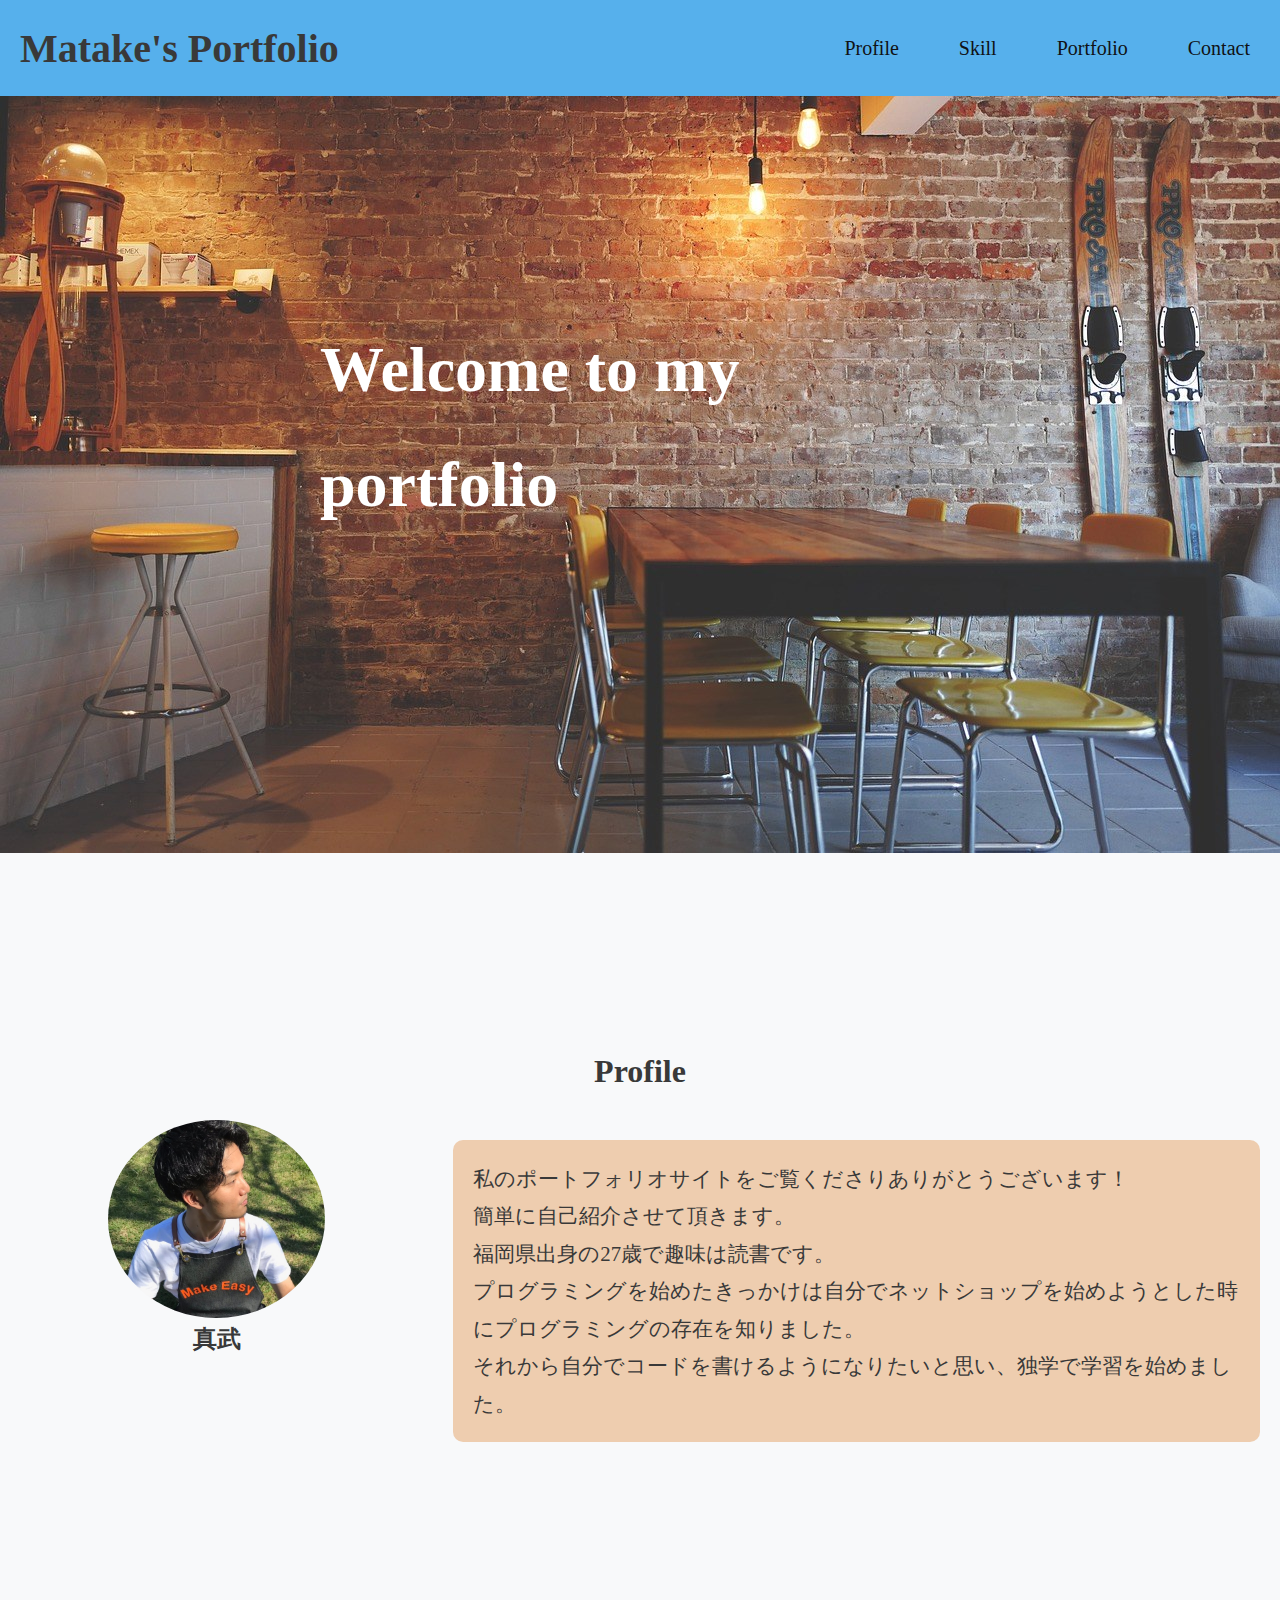
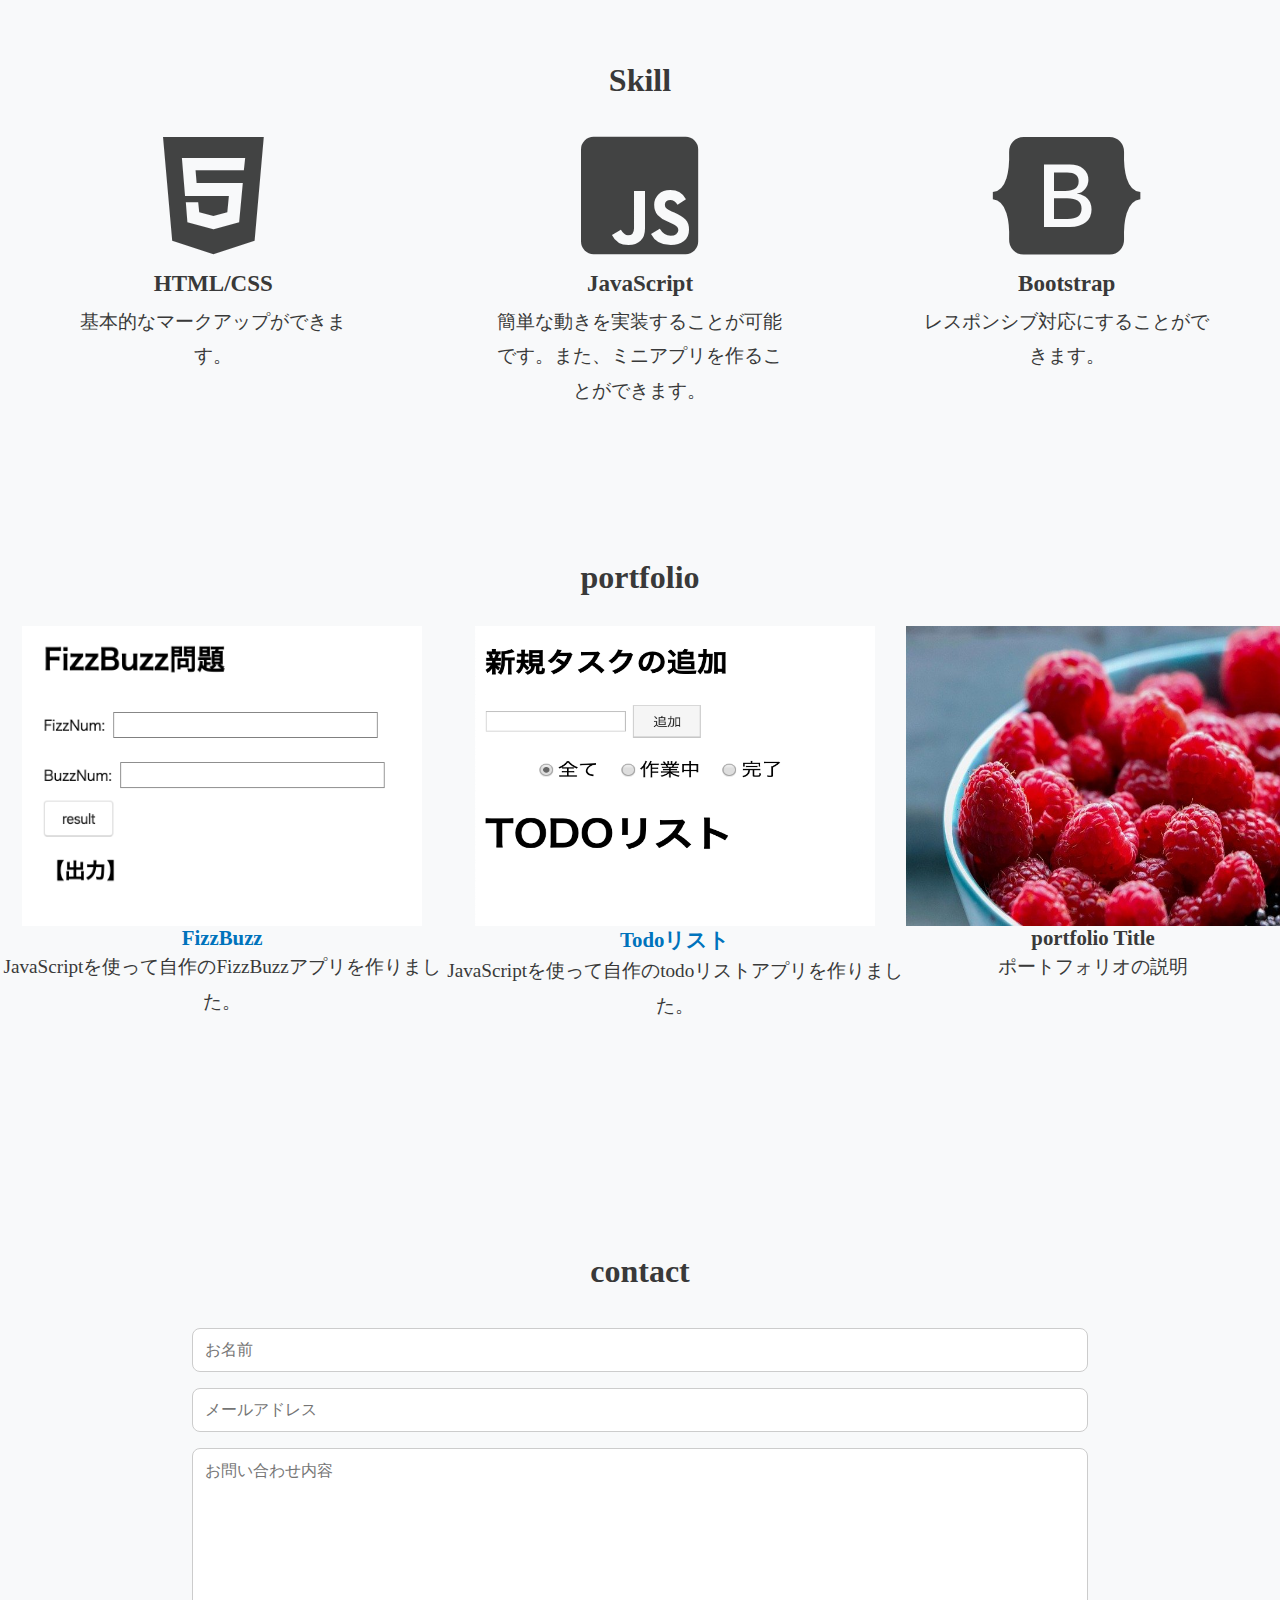
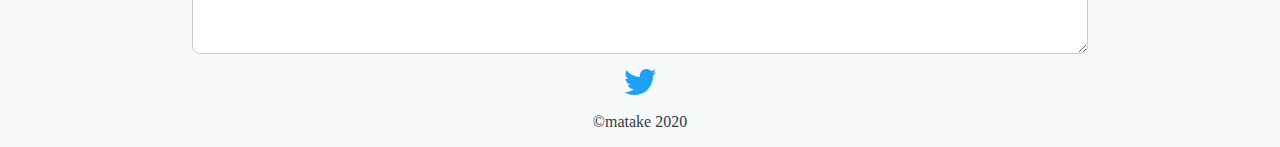
<file: index.html>
<!DOCTYPE html>
<html lang="ja">
<head>
  <meta charset="UTF-8">
  <meta name="viewport" content="width=device-width, initial-scale=1.0">
  <meta http-equiv="X-UA-Compatible" content="ie=edge">
  <link href="https://use.fontawesome.com/releases/v5.8.0/css/all.css" rel="stylesheet"> <!-- fontawesome -->
  <link rel="stylesheet" href="css/main.css">
  <link rel="stylesheet" href="js/script.js">
  <script src="https://ajax.googleapis.com/ajax/libs/jquery/3.4.1/jquery.min.js"></script>
  <title>Portfolio</title>
</head>
<body>
<header> <!-- ヘッダー始まり -->
    <a href="#"><h1>Matake's Portfolio</h1></a>
 
  <div> <!-- ハンバーガーメニュー -->
    <nav class="global-nav">
      <ul class="global-nav__list">
        <li class="global-nav__item"><a href="#link2124">Profile</a></li>
        <li class="global-nav__item"><a href="#link2126">Skill</a></li>
        <li class="global-nav__item"><a href="#link2127">Portfolio</a></li>
        <li class="global-nav__item"><a href="#link2021">Contact</a></li>
      </ul>
    </nav>
 
    
    <div class="hamburger" id="js-hamburger">
      <span class="hamburger__line hamburger__line--1"></span>
      <span class="hamburger__line hamburger__line--2"></span>
      <span class="hamburger__line hamburger__line--3"></span>
    </div>
    <div class="black-bg" id="js-black-bg"></div>
  </div> <!-- ハンバーガーメニュー -->
</header>




</header> <!-- ヘッダー終わり -->
 
<!-- ヘッダー画像始まり -->
<div class="header-img">
  <img id="mypic" src="img\brick-wall-1834784_1280.jpg" >
  <p>Welcome to my portfolio</p>
</div>
<!-- ヘッダー画像終わり -->
 
<main> <!-- コンテンツ始まり -->
  <section class="profile"> <!-- 自己紹介始まり -->
    <h2 id="link2124" class="item_text">Profile</h2>
    <div class="self-introduction">
      <div class="self-introduction-img">
        <img src="img/IMG_3300.jpg" alt="プロフィール画像">
        <p>真武</p>
      </div>
    
      <div class="self-introduction-text">
        <p>私のポートフォリオサイトをご覧くださりありがとうございます！</p>
        <p>簡単に自己紹介させて頂きます。</p>
        <p>福岡県出身の27歳で趣味は読書です。</p>
        <p>プログラミングを始めたきっかけは自分でネットショップを始めようとした時にプログラミングの存在を知りました。</p>
        <p>それから自分でコードを書けるようになりたいと思い、独学で学習を始めました。</p>
      </div>
    </div>
  </section> <!-- 自己紹介終わり -->
  
  <section class="skill"> <!-- スキル紹介始まり -->
    <h2 id="link2126">Skill</h2>
    <div class="skill-contents">
      <div class="icon-mar">
        <i class="fab fa-html5 fa-7x"></i>
        <p class="contents-title">HTML/CSS</p>
        <p>基本的なマークアップができます。</p>
      </div>
      <div class="icon-mar">
        <i class="fab fa-js-square fa-7x"></i>
        <p class="contents-title">JavaScript</p>
        <p>簡単な動きを実装することが可能です。また、ミニアプリを作ることができます。</p>
      </div>
      <div class="icon">
        <i class="fab fa-bootstrap fa-7x"></i>
        <p class="contents-title">Bootstrap</p>
        <p>レスポンシブ対応にすることができます。</p>
      </div>
    </div>
  </section> <!-- スキル紹介終わり -->
  
  
  <section class="portfolio"> <!-- ※架空サイトを作成したら挿入していく -->
    <h2 id="link2127">portfolio</h2>
    <div class="wrapper">
      <div class="portfolio-contents-mar">
        <a href="FizzBuzz/index.html" target="_blank">
          <img src="img/fizzbuzz.png" alt="">
        </a>
        <a href="FizzBuzz/index.html" target="_blank">FizzBuzz</a>
        <p>JavaScriptを使って自作のFizzBuzzアプリを作りました。</p>
      </div>
      <div class="portfolio-contents-mar">
        <a href="Todolist/index.html" target="_blank">
          <img src="img/todo.png" alt="">
        </a>
        <a href="Todolist/index.html" target="_blank">Todoリスト</a>
        <p>JavaScriptを使って自作のtodoリストアプリを作りました。</p>
      </div>
      <div class="portfolio-contents">
        <img src="img\strawberry-4812400_640.jpg" alt="">
        <h4>portfolio Title</h4>
        <p>ポートフォリオの説明</p>
      </div>
    </div>
  </section>
  
  <section class="contact"> <!-- お問い合わせフォーム的なのを作成する -->
    <h2 id="link2021">contact</h2>
    <div class="contact-form">
      <form action="#" method="POST">
        <input type="text" name="name" id="name-field" placeholder="お名前"></p>
  
        <input type="email" name="emai" id="email-field" placeholder="メールアドレス"></p>
  
        <textarea name="coment" id="coment-field" cols="30" rows="10" placeholder="お問い合わせ内容"></textarea></p>
      </form>
    </div>
  
  </section>
  </main> <!-- コンテンツ終わり -->
  <footer>
    <div class="">
      <a href="https://twitter.com/takeshi_104">
        <i id="twitter" class="fab fa-twitter fa-2x"></i>
      </a>
      <p>©matake 2020</p>
    </div>
  
  </footer>
  <script src="js/script.js"></script>
  </body>
  </html>
</file>
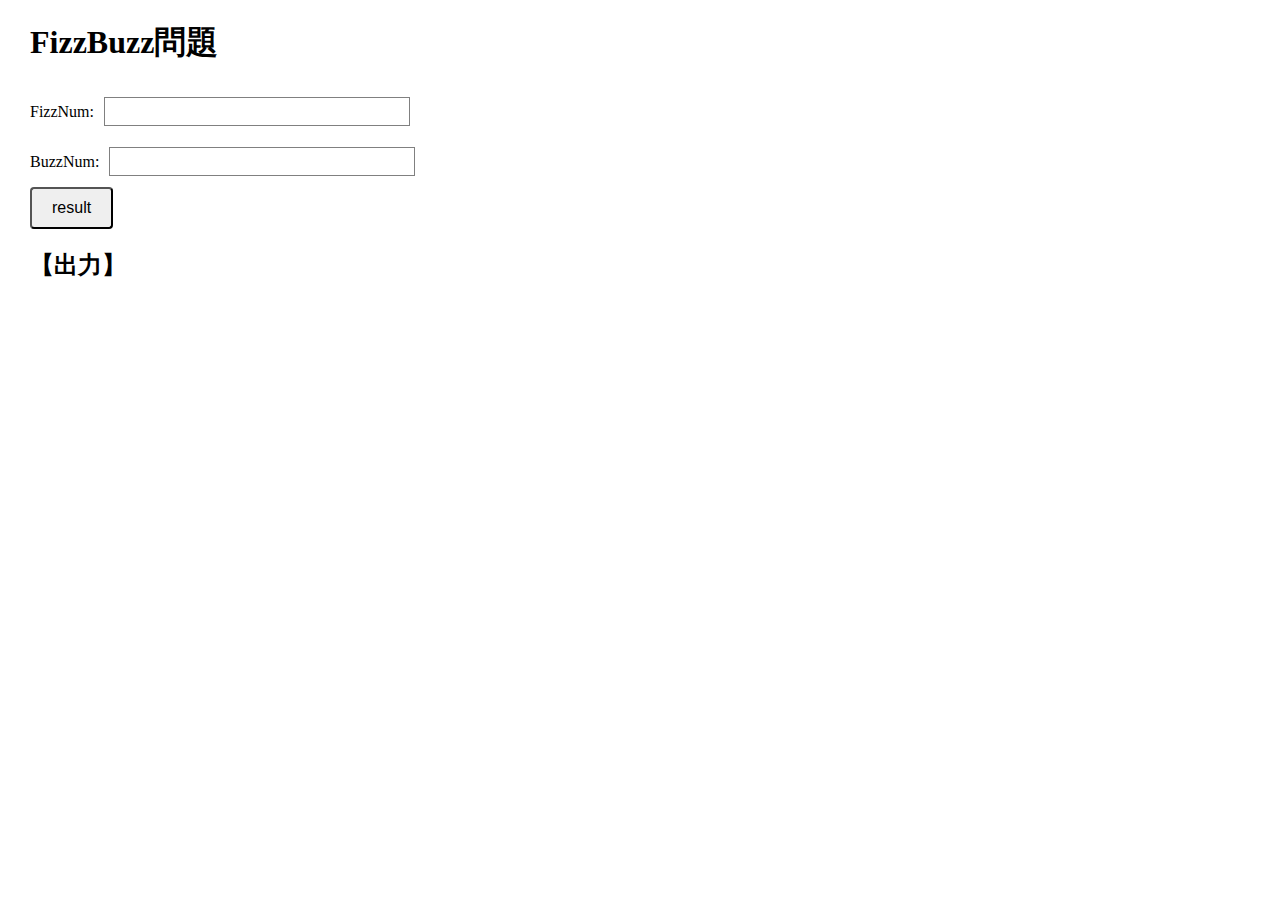
<file: FizzBuzz/index.html>
<!DOCTYPE html>
<html lang="ja">
<head>
  <meta charset="UTF-8">
  <meta name="viewport" content="width=device-width, initial-scale=1.0">
  <title>Fizz Buzz</title>
  <link rel="stylesheet" href="css/styles.css">
</head>
<body>
  
<h1>FizzBuzz問題</h1>
 <div class="wrapper">
   <div class="contents">
     <p>FizzNum:</p>
     <input type="text" id="fizznumber">
   </div>
 </div>

 <div class="wrapper">
   <div class="contents">
     <p>BuzzNum:</p>
     <input type="text" id="buzznumber">
   </div>
 </div>
 

 
 <button>result</button>

  <h2>【出力】</h2>
  <section>
    <ul id="output">
    </ul>
  </section>
  <script src="js/main.js"></script>
</body>
</html>
</file>
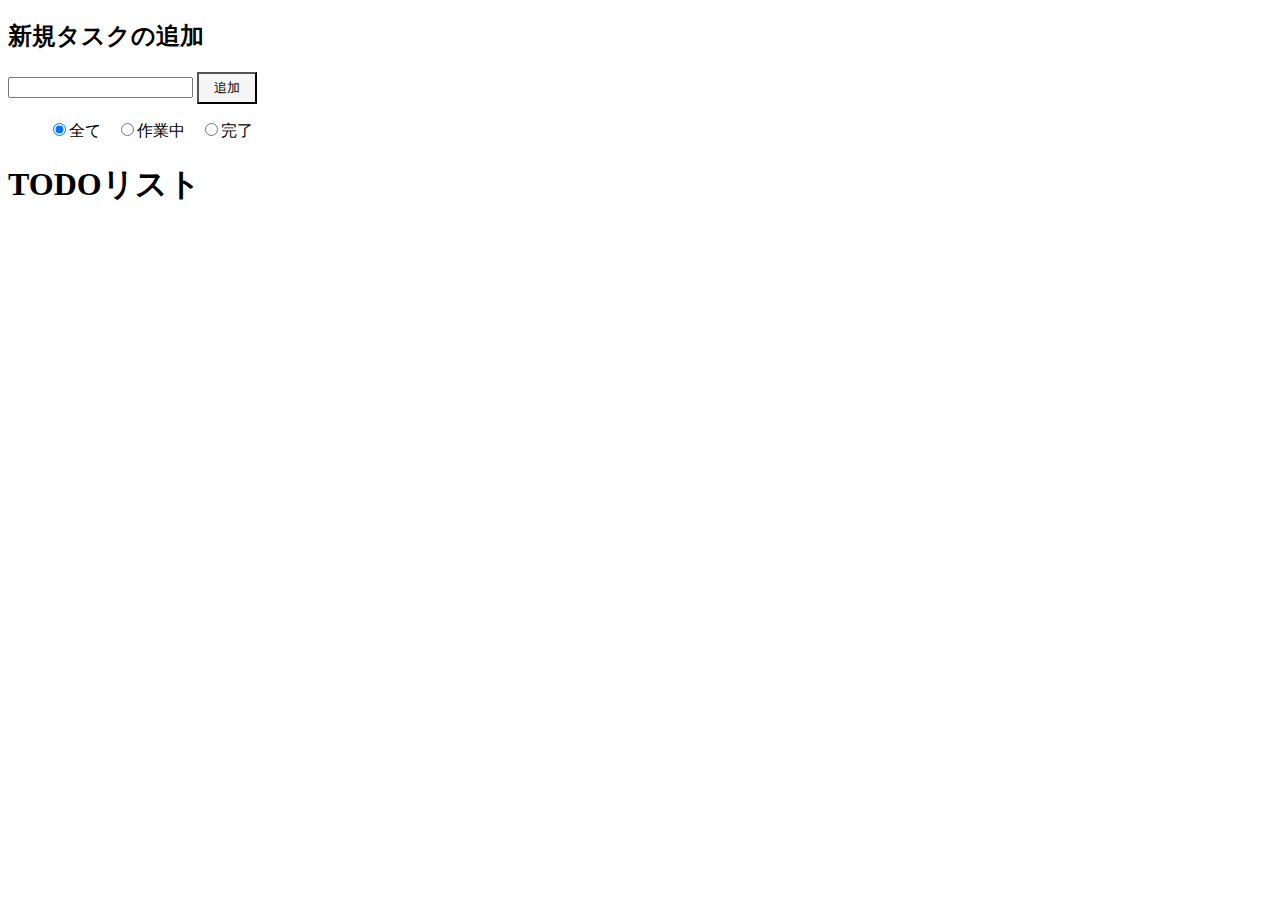
<file: Todolist/index.html>
<!DOCTYPE html>
<html lang="ja">
<head>
  <meta charset="UTF-8">
  <meta name="viewport" content="width=device-width, initial-scale=1.0">
  <title>Todo List</title>
  <link rel="stylesheet" href="css/styles.css">
</head>
<body>
  <h2>新規タスクの追加</h2>
  <input type="text" id="newtasc">
  <button id="add">追加</button>
  
  <ul class="radio">
    <li>
      <input type="radio" id="r1" name="list" value="1" checked><label for="r1">全て</label>
    </li>
    <li>
      <input type="radio" id="r2" name="list" value="2"><label for="r2">作業中</label>
    </li>
    <li>
      <input type="radio" id="r3" name="list" value="3"><label for="r3">完了</label>
    </li>
  </ul>
  
  <h1>TODOリスト</h1>
  <section>
    <ul id="list">
    </ul>
  </section>
  
  <script src="js/main.js"></script>
</body>
</html>
</file>
<file: css/main.css>
body, div, p, h1, h2, h3, h4, ul, figure {
  margin: 0;
  padding: 0;
}
 
p, td, th, li {
  line-height: 1.8;
  list-style: none;
}
 
img {
  max-width: 100%;
  height: auto;
}
 

/* ===== すべて共通 ===== */
html, body {
  font-size: 16px;
  background-color: #f8f9fa;
  color: #393939;
  box-sizing: border-box;
}
 
section {
  margin-top: 200px;
}
 
h2 {
  text-align: center;
  margin-bottom: 30px;
  font-size: 2em;
}
 
/* header */
header {
  background-color: rgb(86, 176, 236);
  display: flex;
  justify-content: space-around;
  align-items: center;
  width: auto;
  height: auto;
}
 
header a {
  text-decoration: none;
  color: #393939;
}
 
@media screen and (max-width: 360px) {
  header h1 {
    font-size: 1.5em;
  }
 
}



@media screen and (max-width: 768px) {
  .header-nav {
    display: none;
  }
 
  /* ハンバーガーメニュー */
 
  .global-nav {
    position: fixed;
    right: -320px; /* これで隠れる */
    top: 0;
    width: 300px; /* スマホに収まるくらい */
    height: 100vh;
    padding-top: 40px;
    background-color: #fff;
    transition: all .6s;
    z-index: 200;
    overflow-y: auto; /* メニューが多くなったらスクロールできるように */
  }
  .hamburger {
    position: absolute;
    right: 0;
    top: 0;
    width: 40px; /* クリックしやすいようにちゃんと幅を指定する */
    height: 40px; /* クリックしやすいようにちゃんと高さを指定する */
    cursor: pointer;
    z-index: 300;  
  }
  .global-nav__list {
    margin: 0;
    padding: 0;
    list-style: none;
  }
  .global-nav__item {
    text-align: center;
    padding: 0 14px;
  }
  .global-nav__item a {
    display: block;
    padding: 8px 0;
    border-bottom: 1px solid #eee;
    text-decoration: none;
    color: #111;
  }
  .global-nav__item a:hover {
    background-color: #eee;
  }
  .hamburger__line {
    position: absolute;
    left: 11px;
    width: 18px;
    height: 1px;
    background-color: #111;
    transition: all .6s;
  
  }
  .hamburger__line--1 {
    top: 14px;
  }
  .hamburger__line--2 {
    top: 20px;
  }
  .hamburger__line--3 {
    top: 26px;
  }
  .black-bg {
    position: fixed;
    left: 0;
    top: 0;
    width: 100vw;
    height: 100vh;
    z-index: 100;
    background-color: #000;
    opacity: 0;
    visibility: hidden;
    transition: all .6s;
    cursor: pointer;
  }
  /* 表示された時用のCSS */
  .nav-open .global-nav {
    right: 0;
  }
  .nav-open .black-bg {
    opacity: .8;
    visibility: visible;
  }
  .nav-open .hamburger__line--1 {
    transform: rotate(45deg);
    top: 20px;
  }
  .nav-open .hamburger__line--2 {
    width: 0;
    left: 50%;
  }
  .nav-open .hamburger__line--3 {
    transform: rotate(-45deg);
    top: 20px;
  }
 
}



img {
  display: block;
  height: auto;
}
 
/* header固定 */
header {
  position: fixed;
  top: 0;
  left: 0;
  z-index: 2;
  width: 100%;
  transition: .3s;
}
 
/* ===== レスポンシブ(PC) ===== */
@media screen and (min-width: 769px) {
 
/* ヘッダー */
header {
  display: flex;
  justify-content: space-between;
  height: auto;
  background-color: rgb(86, 176, 236);
}
 
header h1 {
  font-size: 2.5em;
  padding-left: 20px;
  padding-right: 20px;
}

#mypic {
  width: 100%;
  height: auto;
}
 

/* ヘッダーナビゲーション */
 
.global-nav__list {
  display: flex;
}
 
.global-nav__list li {
  margin: 10px;
  padding: 20px;
}
 
.global-nav__list a {
  color: rgb(16, 18, 20);
  text-decoration: none;
  font-size: 20px;
}



/* ヘッダーナビゲーション(ホバー) */
.global-nav__list a:hover {
  color: #fff;
}
 
/* ヘッダー画像 */
.header-img p {
  font-size: 4em;
}
 
 
} /* ===== レスポンシブ(PC)終わり ===== */
 
/* ヘッダー画像 */


.header-img {
  position: relative;
}
 
.header-img p {
  position: absolute;
  color: white;
  font-weight: bold;
  /* font-size: 2em; */
  top: 50%;
  left: 50%;
  -ms-transform: translate(-50%,-50%);
  -webkit-transform: translate(-50%,-50%);
  transform: translate(-50%,-50%);
  margin:0;
  padding:0;
}
 
@media screen and (max-width: 768px) {
  .header-img p {
    font-size: 2em;
  }
}
 

/* profiele */
.self-introduction-img img {
  max-width: 50%;
  height: auto;
  margin: 0 auto;
  border-radius: 50%;
}
 
.self-introduction-img p {
  text-align: center;
  font-size: 1.5em;
  font-weight: bold;
}
 
.self-introduction-text {
  line-height: 2em;
  margin-top: 20px;
  background: rgb(238, 205, 175);
  border-radius: 10px;
  padding: 20px;
  margin: 20px;
} 
 
/* ===== レスポンシブ(PC) ===== */
@media screen and (min-width: 768px) {
  .self-introduction {
    display: flex;
    flex-flow: row;
  }
  .self-introduction-text {
    font-size: 1.3em;
  }
} /* ===== レスポンシブ(PC)終わり ===== */
 

/* skill */
.skill-contents {
  display: flex;
  flex-flow: column;
  text-align: center;
}
 
.icon-mar {
  margin-bottom: 30px;
}
 
.contents-title {
  font-weight: bold;
  font-size: 1.2em;
}
 

.icon i, .icon-mar i {
  color: rgba(0, 0, 0, 0.733);
  /* margin-bottom: 20px; */
}
 
/* ===== レスポンシブ(PC) ===== */
@media screen and (min-width: 768px) {
  .skill-contents {
    display: flex;
    flex-flow: row;
    text-align: center;
    justify-content: space-around;
    font-size: 1.2em;
  }
  .icon, .icon-mar {
    width: 300px;
    height: 200px;
  }
} /* ===== レスポンシブ(PC)終わり ===== */
 

/* portfolio */
.portfolio-contents img, .portfolio-contents-mar img  {
  width: 70%;
  margin: 0px auto;
}
 
.portfolio-contents-mar {
  margin-bottom: 30px;
}
 
.wrapper {
  text-align: center;
}

.portfolio-contents a, .portfolio-contents-mar a {
  color: #0073bc;
  text-decoration: none;
  font-weight: bold;
  font-size: 1.3em;
}

.portfolio-contents a:hover, .portfolio-contents-mar a:hover {
  color: #b7dbf2;
}
 
/* ===== レスポンシブ(PC) ===== */
@media screen and (min-width: 768px) {
  .wrapper {
    display: flex;
    flex-flow: row;
    justify-content: space-around;
  }

  .wrapper h4 {
    font-size: 1.3em;
  }

  .wrapper p {
    font-size: 1.2em;
  }
  
  .portfolio-contents p, .portfolio-contents-mar p {
    text-align: center;
  } 

  .portfolio-contents img, .portfolio-contents-mar img  {
    width: 400px;
    height: 300px;
    margin: 0px auto;
  }

  
}
 
/* contact */
.contact-form {
  text-align: center;
}
 
input, textarea {
  box-sizing: border-box;
  margin: 0.5em 0;
  border: 1px solid #ccc;
  padding: 0.75em;
  font-size: 16px;
  border-radius: 8px;
  width: 70%;
}
 
/* footer */
footer {
  text-align: center;
}
 
#twitter {
  color: rgba(29, 161, 242);
  margin-bottom: 10px;
}
</file>
<file: FizzBuzz/css/styles.css>
body {
  margin: 0;
  padding: 0;
}

h1, h2 {
  margin-left: 30px;
}

.wrapper {
  display: flex;
}

.contents {
  display: flex;
  align-items: center;
}

.wrapper p {
  margin-left: 30px;
  margin-right: 10px;
}

.wrapper input {
  width: 300px;
  height: 25px;
  font-size: 16px;
  border: 1px solid gray;
}

button {
  cursor: pointer;
  margin-left: 30px;
  padding: 10px 20px;
  border-radius: 4px;
  font-size: 16px;
  
}
</file>
<file: Todolist/css/styles.css>
.radio {
  display: flex;
}

.radio li {
  list-style: none;
  margin-right: 15px;
}

button {
  background-color: whitesmoke;
  padding: 5px 15px;
}

.wrap {
  display: flex;
  flex-flow: row;
}

.divoneli {
  margin-right: 50px;
}

.btntwo {
  margin-right: 20px;
}

.none {
  display: none;
}
</file>
